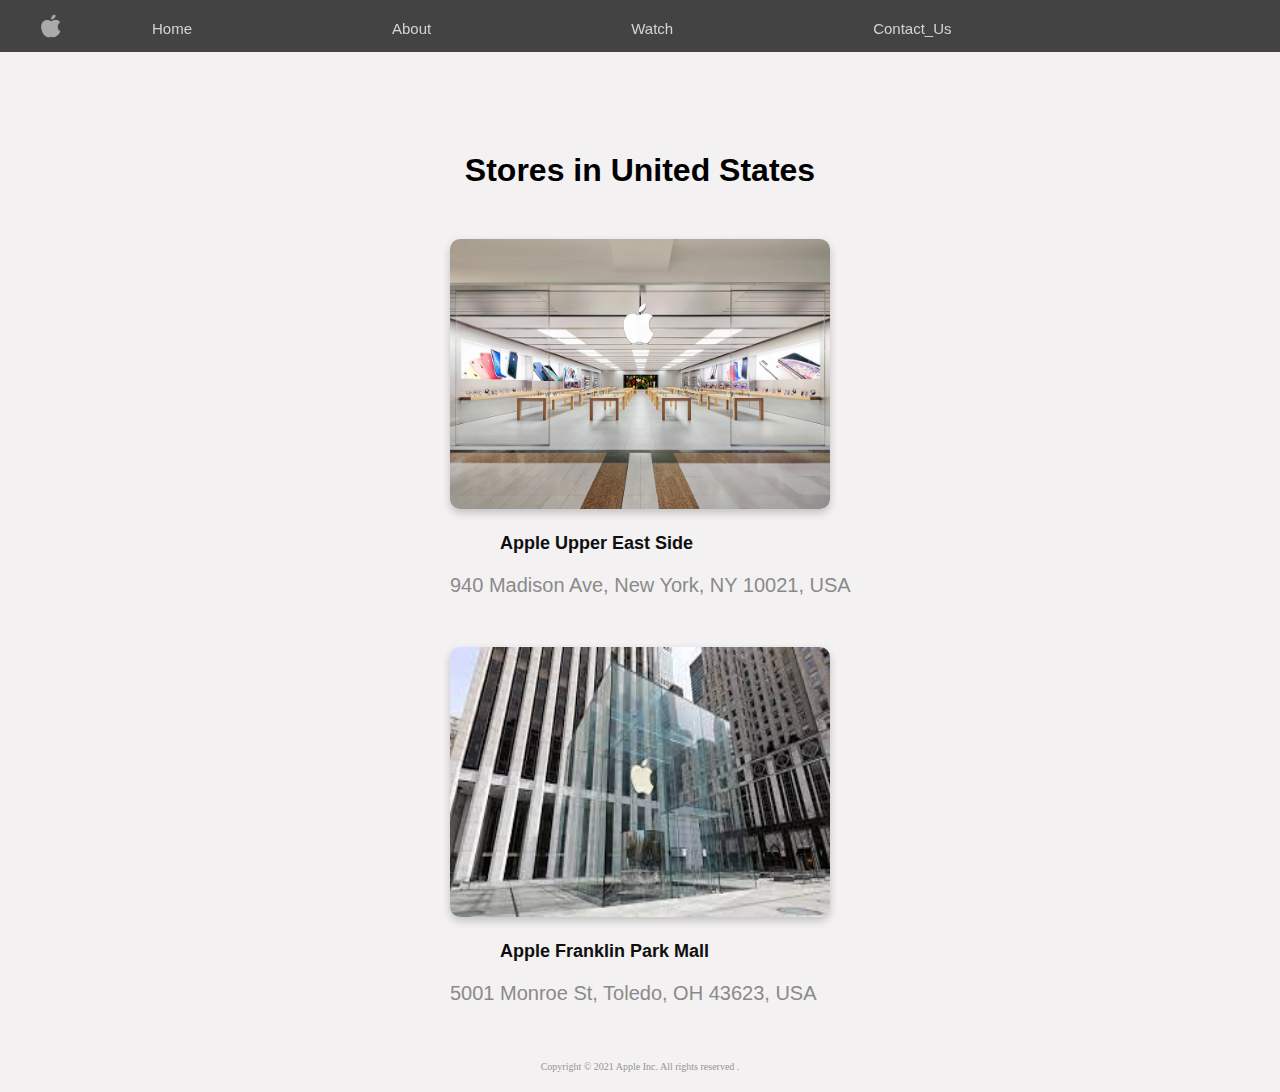
<file: retailer.html>
<!doctype html>
<html lang="en">

<head>
    <meta charset="utf-8">
    <meta name="viewport" content="width=device-width, initial-scale=1">
    <link rel="shortcut icon"
        href="https://freepngimg.com/download/apple_logo/25358-8-apple-logo-transparent-image.png">
    <link rel="stylesheet" type="text/css" href="retailer.css">
    <link rel="preconnect" href="https://fonts.gstatic.com">
    <link href="https://fonts.googleapis.com/css2?family=Roboto:wght@300&display=swap" rel="stylesheet">
    <title>Apple</title>
</head>

<body>
    <nav class="navbar background">
        <ul class="nav-list">
            <div class="logo"><img src="apple_logo.png" alt="logo"></div>
            <li><a href="index.html">Home</a></li>
            <li><a href="about.html">About</a></li>
            <li><a href="watch.html">Watch</a></li>
            <li><a href="contact.html">Contact_Us</a></li>
        </ul>
    </nav>

    <div class="stores">
        <div class="dives">
            <h2 class="name">Stores in United States</h2>
            <div class="cards">
                <img src="apple_store1.png" alt="">
                <div class="texting">
                    <h3 class="heading3">Apple Upper East Side</h3>
                    <p class="smallp">940 Madison Ave, New York, NY 10021, USA</p>
                    <img src="apple_store2.jpg" alt="">
                    <div class="texting">
                        <h3 class="heading3">Apple Franklin Park Mall</h3>
                        <p class="smallp">5001 Monroe St, Toledo, OH 43623, USA</p>
                    </div>
                </div>
            </div>
        </div>
        <br><br>
        <footer>
            <div class="foot">
                <p class="fpara">
                    Copyright © 2021 Apple Inc. All rights reserved .
                </p>
            </div>
        </footer>
</body>

</html>
</file>
<file: retailer.css>
*{
    margin: 0;
    padding: 0;
}
.logo{
    padding-left: 50px;
    display: flex;
    justify-content: center;
    align-items: center;
}
.logo img{
    width: 1000%;
    border: 1px solid rgba(0, 0, 0, 0);
    border-radius: 20px;
}
.navbar{
     display: flex;
    position: sticky; 
    top: 0;
    cursor: pointer;
}
.nav-list{
    width: 70%;
    display: flex;
    align-items: center;
    cursor: pointer;
}
.nav-list li{
    list-style: none;
    padding: 20px 100px 15px;
    font-family: sans-serif;
    font-size: 15px;
    cursor: pointer;
}
.nav-list li a{
    text-decoration: none;
    color: lightgrey;
    font-family: sans-serif;
    cursor: pointer;
}
.nav-list li a:hover{
    text-decoration: none;
    color: whitesmoke;
}
.background{
    background-color: rgba(0, 0, 0, 0.739);
    background-size: cover;
}
.fpara{
    padding: 20px;
    text-align: center;
    color: rgb(149, 148, 148);
    font-size: x-small;
}
.retailers{
    margin-left: 20px;
    color: rgb(119, 118, 118);
    font-size: x-small;
    padding-bottom: 10px;
}
.retailers a{
    text-decoration: none;
    color: #2997FF;
}
.retailers a:hover{
    text-decoration: underline;
}
.stores{
    background-color: rgb(243, 241, 241);
}
.name{
    padding-top: 100px;
    font-size: xx-large;
    font-family: sans-serif;
    text-align: center;
}
.cards img{
    box-shadow: 0 4px 8px 0 rgba(0,0,0,0.2);
    transition: 0.3s;
    width: 380px;
    height: 270px;
    margin-left: 450px;
    border-radius: 10px;
    margin-top: 50px;
}
.card img:hover {
    box-shadow: 0 8px 16px 0 rgba(0,0,0,0.2);
}
.heading3{
    margin-left: 500px;
    font-family: sans-serif;
    color: rgb(15, 15, 15);
    font-size: large;
    margin-top: 20px;
}
.smallp{
    margin-left: 450px;
    font-family: sans-serif;
    font-size: 20px;
    color: rgb(138, 138, 138);
    margin-top: 20px;
}
</file>
